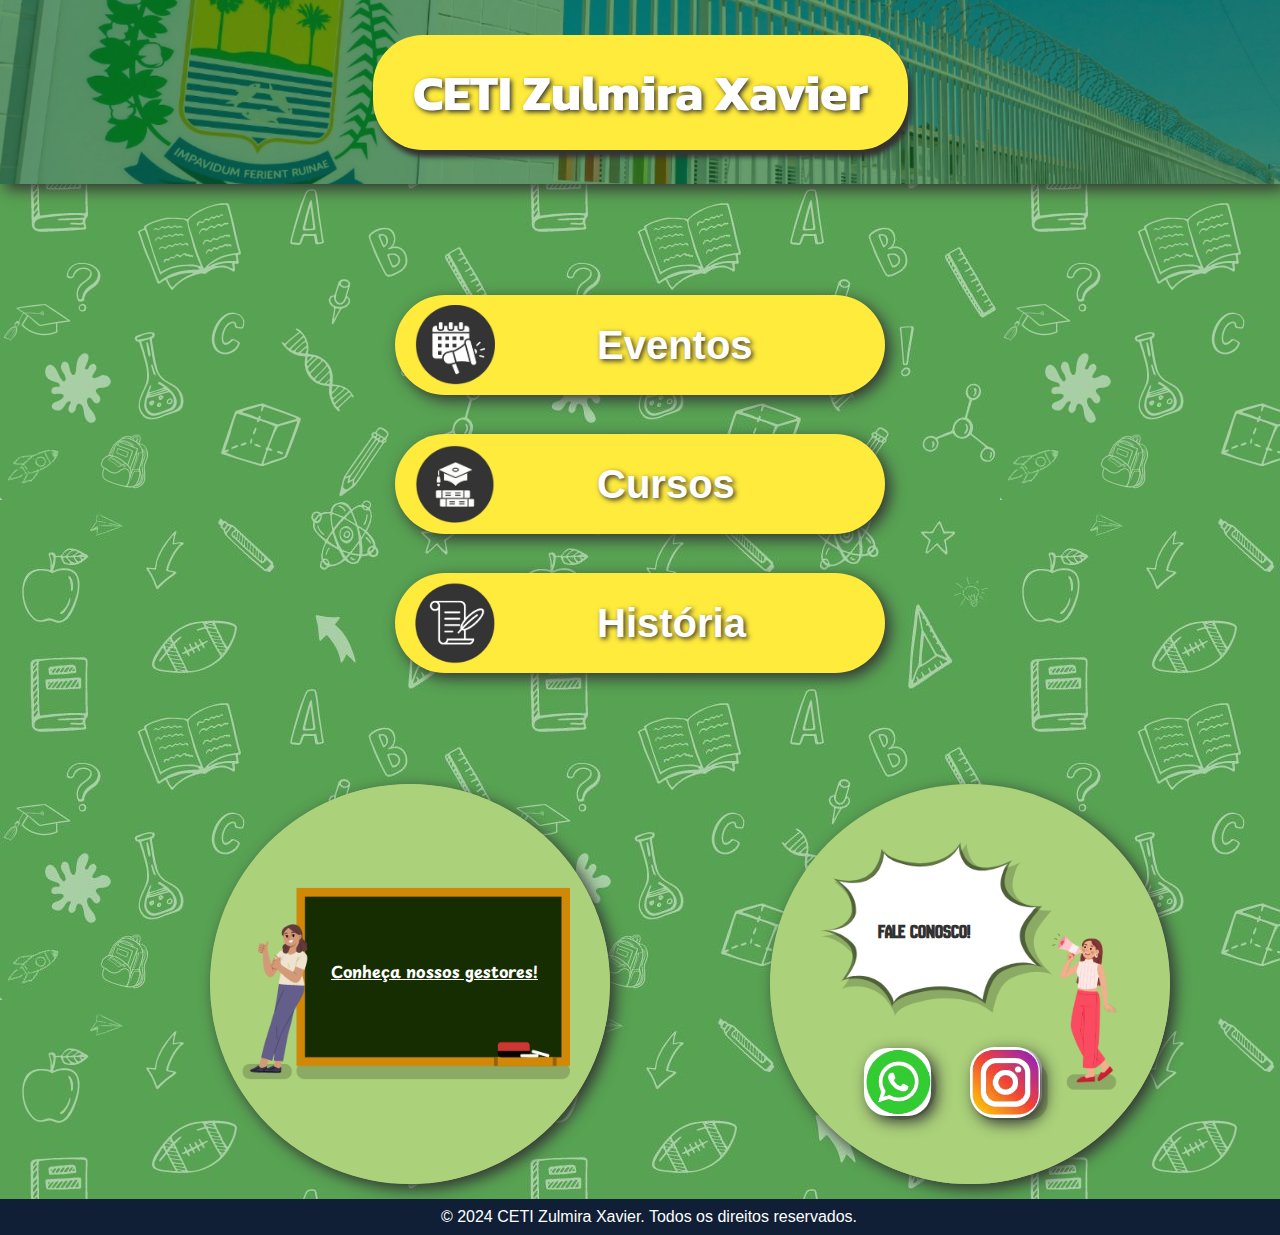
<file: index.html>
<!DOCTYPE html>
<!-- saved from url=(0014)about:internet -->
<html lang="pt-br">
<head>
    <meta http-equiv="Content-Type" content="text/html; charset=UTF-8">
    <meta name="viewport" content="width=device-width, initial-scale=1.0">
    <link rel="stylesheet" href="./ceti.css">
    <title>CETI Zulmira Xavier</title>
</head>
<body>
    <div>
        <!-- Banner Principal -->
        <header>
            <h1>CETI Zulmira Xavier</h1>
        </header>

        <!-- Seção de Botões: Eventos, Cursos, História -->
        <section class="container-buttons">
            <div class="button" id="btnEventos">
                <img src="./iconeventos.png" alt="Eventos">
                <span>Eventos</span>
            </div>
            <div class="modal-container esconder" id="modal-container-eventos">
                <p>
                    Teste do Modal
                </p>
            </div>
            <div class="button">
                <img src="./iconecursos.png" alt="Cursos">
                <span>Cursos</span>
            </div>
            <div class="button">
                <img src="./iconehistoria.png" alt="História">
                <span>História</span>
            </div>
        </section>

        <!-- Seção dos Gestores e Contato -->
        <section class="img">
            <div id="section_img">
                <img src="./iconegestores.png" alt="Gestores">
                <a href="https://youtu.be/dQw4w9WgXcQ?si=gg3xT7SG1-94zxAX" class="img1-button">Conheça nossos gestores!</a>
            </div>
            <div id="img_section_img">
                <img src="./iconefaleconosco.png" alt="Fale Conosco">
                <a class="img2-button">Fale Conosco!</a>
                    <a class="whatsapp-button" href="https://wa.me/5586994477839?text=Ol%C3%A1,%20tenho%20algumas%20d%C3%BAvidas." target="_blank">
                        <img src="./iconewhats.png" alt="Logo do whatsapp" style="width:67px;"></a>
                    <a href="https://www.instagram.com/ceti_zulmira_xavier" target="_blank" class="instagram-button">
                        <img src="./iconeinsta.png" alt="Logo do Instagram" style="width:70px;"></a>    

            </div>
        </section>
        <!-- Fale Conosco -->


        <!-- Rodapé -->
        <footer>
            <p>© 2024 CETI Zulmira Xavier. Todos os direitos reservados.</p>
        </footer>
    </div>
    <script src="./script.js"></script>
</body>
</html>
</file>
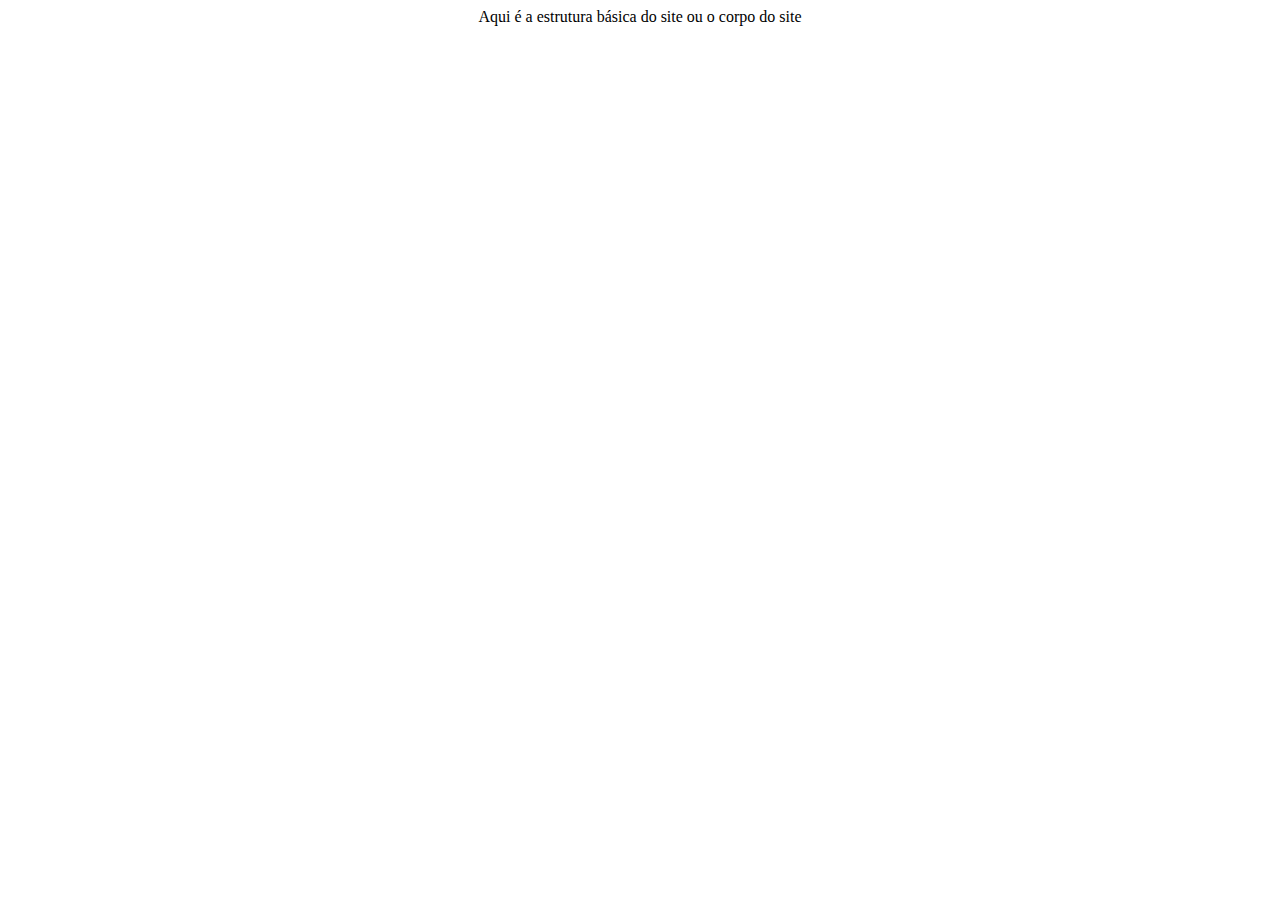
<file: zulmira.html>
<!DOCTYPE html> <!-protótipo site-> 
<html lang="pt-br">
<head> 
      <meta charset="UTF-8">
           <title></title>
</head>
<body>

<center> Aqui é a estrutura básica do site ou o corpo do site </center>

</body>
</html>
</file>
<file: ceti.css>
@import url('https://fonts.googleapis.com/css2?family=Kanit:ital,wght@0,100;0,200;0,300;0,400;0,500;0,600;0,700;0,800;0,900;1,100;1,200;1,300;1,400;1,500;1,600;1,700;1,800;1,900&display=swap');
*{
    margin: 0;  /*margens*/
    padding: 0;  /*preenchimento*/
}

body {
    width: 100vw; /*(tamanho vertical body)*/
    height: 100vh; /*(tamanho altura vertical body)*/
    font-family: Segoe UI, Tahoma, Geneva, Verdana, sans-serif; /*estilo da fonte*/
    background-image: url('./Fundo.jpg'); /*define o fundo*/
	background-repeat: repeat; /*define o fundo como mosaico ou azulejo (repetição e preenchimento)*/
}

body > div{
    width: 100%; /*tamanho de 100% (body)*/
    margin: auto; /*magem automática (body)*/
    /* background-image: url('../img/Fundo.jpg'); -> esse é o local ou pasta original (no server) da imagem
    background-repeat: repeat; */
}
/* ( Banner principal ) */
header {
    width: 100%; /*tamanho em 100%*/
    margin: auto; /*margens automáticas*/
    background-image: url('topo.jpg'); /*define o topo (esse é o novo local da imagem) */ 
    box-shadow: 5px 5px 15px #333; /*caixinha de efeito onde a imagem fica (tamanho, largura, altura em pixels, cor de fundo dela*/
    background-size: cover; /*tamaho do fundo, cobrir*/
    background-position: center; /* posição da imagem de fundo ao centro*/
    /* background-repeat: no-repeat; */ /* não repetir imagem de fundo (efeito azulejo desligado)*/
    height: 11.5rem; /*altura (definida)*/
    display: flex; /*exibir modo flexivel*/
    justify-content: center; /*força justificar conteúdo em relação ao cabeçalho, no caso, ao centro*/
    align-items: center;  /*força alinhar o conteúdo do cabeçalho, no caso, ao centro*/
}

header h1 {
    background-color: #ffeb3b; /*cor de fundo (botão)*/
    box-shadow: 4px 7px 5px #333; /*caixa-sombra: tamanho, largura, altura em pixels, cor de fundo*/
    font-family: 'kanit', sans-serif;
    text-shadow: 2px 2px 5px #333; /*texto-sombreamento: tamanho, largura, altura em pixels, cor de fundo*/
    padding: 20px 40px; /*preenchimento*/
    border-radius: 50px; /*raio da borda em pixels*/
    font-size: 50px; /*tamanho da fonte em pixels*/
    color: #ffffff; /*cor de fundo (texto do botão)*/
}

/* ( Seção de Botões: Eventos, Cursos, História ) */
.button { /*button class (div) (define os botões) */
    background: #FFEB3B; /*cor de fundo (mesma cor do botão do cabeçalho, só quem em upcase (maíusculo))*/
    border-radius: 100px; /* raio da borda*/
    padding: 10px 20px; /*tamanho em pixels do preenchimento*/
    display: flex; /*exibir, modo flexivel*/
    text-shadow: 2px 2px 5px #333; /*texto-sombreamento: tamanho, largura, altura em pixels, cor de fundo*/
    box-shadow: 5px 5px 15px #333; /*caixa-sombreamento: tamanho, largura, altura em pixels, cor de fundo*/
    width: 450px; /*tamanho em pixels*/
    height: 80px; /*autura em pixels*/
    cursor: pointer; /*modo do cursor (ponteiro) ao se sobrepor ao botão*/ 
    margin: 2px; /*margens de espaço*/
    align-items: center; /*alinhar os itens ao centro*/ 
    overflow: hidden; /*transbordar, modo escondido*/
}
.container-buttons { /*(section) class container-buttons (define todo o conteúdo onde existe os botões)*/
    display: flex; /*exibir, flexivel*/
    flex-direction: column; /*direção de exibição, modo coluna*/
    align-items: center; /*alinhar itens ao centro*/
    justify-content: center; /*justificar conteúdo ao centro*/
    height: 600px; /*tamanho em pixels*/
    gap: 35px; /*lacuna, em pixels (espaço entre os botões, obedecendo o flex-direction (coluna)*/
}
.button img { /*icone dos botões*/
    width: 80px; /*tamanho em pixels*/
    height: auto; /*altura em pixels, modo automático*/
    margin-right: 102px; /*alinhar a direita, margem em pixels*/
}

.button span { /*conteúdo dos botões*/
    font-size: 40px;  /*tamanho da fonte em pixels*/
    font-weight: bold; /*peso da fonte, negrito*/
    color: #ffffff; /*cor de fundo*/
    line-height: 2; /*altura da linha*/
}

/* Seção dos gestores e contato */
.img{
    max-width: 100%; /*tamanho máximo, em %*/
    height: auto; /*autura, altumático*/
    position: relative; /*posição, relativa*/
    top: 0; /*topo, margem zero pixels*/
    margin: 0 210px; /*margem, zero pixes e 210 pixels*/
    display: flex; /*exibição, flexivel*/
    flex-direction: row; /*direção da exibição: Linha*/
    gap: 160px; /*lacuna, 160 pixels*/
}

.img > div > img {
    width: 400px; /*tamanho em pixels*/
    border-radius: 50%; /*raio da borda, em 50% (visualização geral)*/
    box-shadow: 5px 5px 15px #333; /*sombra da caixa, tamanho, largura, altura em pixels, cor de fundo*/
    background-color: #ABD17A; /*cor de fundo*/
}
.img1-button { /*primeira imagem*/
    position: absolute;
    top: 145px; 
    left: 91px; 
    color: #ffffff; /* Precisa escolher uma cor para a fonte*/
    padding: 30px; 
    font-size: 16px;  
    font-family: 'PlaypenSans';         
    font-weight: bold;
 }

 a > img {
    background-color: #fff;
    border-radius: 35%;
    box-shadow: 5px 5px 15px #333;
 }
 @font-face{
    font-family: 'PlaypenSans';
    src: url('./PlaypenSans-VariableFont_wght.ttf'); /*fonte localização*/
 }
 .img2-button { /*segunda imagem*/
    position: absolute;
    top: 115px; 
    left: 648px;  
    width: 10rem;
    color: #313131; /* Precisa escolher uma cor para a fonte*/
    padding: 20px; 
    font-size: 20px; 
    font-family: 'NewAmsterdam';
    font-weight: bold;
 }

 @font-face{
    font-family: 'NewAmsterdam';
    src: url('./NewAmsterdam-Regular.ttf'); /*fonte localização*/
 }

.whatsapp-button { /*butãum do travazapi*/
    top: 264.1px; /*posição para cima (alinhamento em pixels)*/
    left: 653.6px; /*posição para a esquerda (alinhamento em pixels)*/
    position: absolute; /*posição, absoluta*/
    bottom: 20px; /*posição para baixo (alinhamento em pixels)*/
    right: 20px; /*posição para a direita (alinhamento em pixels)*/
    z-index: 1000; /*eixo-altura, indice, valor posição*/
    height: auto; /*altura, automático*/
    border-radius: 50%; /*raio da borda, 50% visualização geral*/

}
.instagram-button { /*butaum do instagramis*/
    top: 262.5px; /*posição para cima (alinhamento em pixels)*/
    left: 760px; /*posição para a esquerda (alinhamento em pixels)*/
    position: absolute; /*posição, absoluta*/
    bottom: 20px; /*posição para baixo, (alinhamento em pixels)*/
    right: 20px; /*posição para a direita (alinhamento em pixels)*/
    z-index: 1000; /*eixo-altura, indice, valor posição*/
    height: auto; /*altura, automático*/
    border-radius: 50%; /*raio da borda, 50% visualização geral*/
}

#section_img{ /*<div id="section_img">*/
    display: flex; /*exibir, flexivel*/
    flex-direction: column; /*direção de exibição, coluna*/
}

#img_section_img{ /*<div id="img_section_img">*/
    display: flex; /*exibir, flexivel*/
    flex-direction: column; /*direção de exibição, coluna*/
}

/* Rodapé */
footer { /*(corrigido) para visualização desktop*/
    width: 100%;
    position: relative;
    background-color: #101f35;
    color: #fff;
    text-align: center;
    padding: 9px;
    top: 15px; /*corrigido*/
	bottom: 100%; /*corrigido*/
}

/*Modal*/
.modal-container{
    position: fixed;
    width: 80%;
    height: 70%;
    overflow: hidden;
    top: 2rem;
    left: 2rem;
    /* background-color: #ABD17A; */
    background-image: url(./Fundo.jpg);
    background-repeat: no-repeat;
    border-style: solid;
    border-color: #ffeb3b;
    border-radius: 25%;
}
.esconder{
    display: none;
}
/*alinhamento quando resolução máxima do display for menor que (responsividade, para dispositivos móveis)*/

@media screen and (max-width: 1100px) { /*tela de dispositivo e (tamanho-máximo em pixels (resolução vertical))*/
    .img{
        flex-direction: column; /*direção da exibição: Linha*/
        align-items: center;
        max-width: 100%; /*tamanho máximo, em %*/
        height: auto; /*autura, altumático*/
        position: relative; /*posição, relativa*/
        top: 0; /*topo, margem zero pixels*/
        margin: 10% 50%; /*margem, zero pixes e 210 pixels*/
        padding: auto;
        display: flex; /*exibição, flexivel*/
        bottom: 15px;
        gap: 160px; /*lacuna, 160 pixels*/
    }


    .img1-button { /*primeira imagem*/
        position: absolute;
        display: column;
        top: 125px; 
        left: -60px;
        color: #ffffff; /* Precisa escolher uma cor para a fonte*/
        font-size: 16px;  
        font-family: 'PlaypenSans';         
        font-weight: bold;
    }

    a > img {
        background-color: #fff;
        border-radius: 35%;
        box-shadow: 5px 5px 15px #333;
    }
    @font-face{
        font-family: 'PlaypenSans';
        src: url('./PlaypenSans-VariableFont_wght.ttf'); /*fonte localização*/
    }
    .img2-button { /*segunda imagem*/
        position: absolute;
        display: column;
        top: 680px; 
        left: -120px;  
        width: 10rem;
        color: #313131; /* Precisa escolher uma cor para a fonte*/
        padding: 20px; 
        font-size: 20px; 
        font-family: 'NewAmsterdam';
        font-weight: bold;
    }

    @font-face{
        font-family: 'NewAmsterdam';
        src: url('./NewAmsterdam-Regular.ttf'); /*fonte localização*/
    }

    .whatsapp-button { /*butãum do travazapi*/
        top: 822.6px; /*posição para cima (alinhamento em pixels)*/
        left: -105.1px; /*posição para a esquerda (alinhamento em pixels)*/
        position: absolute; /*posição, absoluta*/
        bottom: 20px; /*posição para baixo (alinhamento em pixels)*/
        right: 20px; /*posição para a direita (alinhamento em pixels)*/
        z-index: 1000; /*eixo-altura, indice, valor posição*/
        height: auto; /*altura, automático*/
        border-radius: 50%; /*raio da borda, 50% visualização geral*/

    }
    .instagram-button { /*butaum do instagramis*/
        top: 822.6px; /*posição para cima (alinhamento em pixels)*/
        left: 0.1px; /*posição para a esquerda (alinhamento em pixels)*/
        position: absolute; /*posição, absoluta*/
        bottom: 20px; /*posição para baixo, (alinhamento em pixels)*/
        right: 20px; /*posição para a direita (alinhamento em pixels)*/
        z-index: 1000; /*eixo-altura, indice, valor posição*/
        height: auto; /*altura, automático*/
        border-radius: 50%; /*raio da borda, 50% visualização geral*/
    }

    #section_img{ /*<div id="section_img">*/
        display: flex; /*exibir, flexivel*/
        flex-direction: column; /*direção de exibição, coluna*/
    }

    #img_section_img{ /*<div id="img_section_img">*/
        display: flex; /*exibir, flexivel*/
        flex-direction: column; /*direção de exibição, coluna*/
    }
    header > h1 {
        font-size: 2rem;
    }
    footer { /*somente para visualização responsiva (tela celular ou tablet)*/
        width: 100%;
        position: relative;
        background-color: #101f35;
        color: #fff;
        text-align: center;
        padding: 9px;
        top: 15px;
        bottom: auto;
    }
}
</file>
